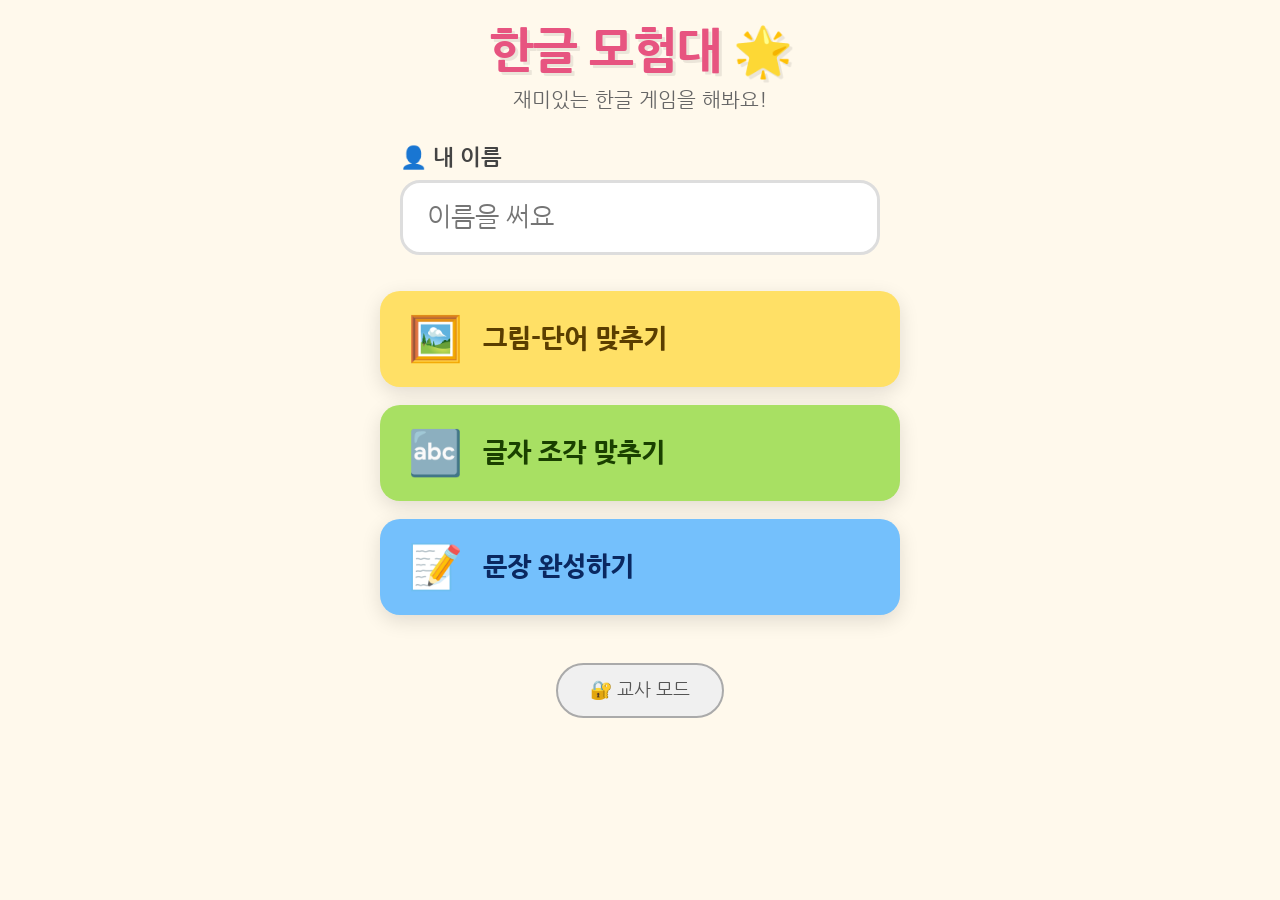
<file: index.html>
<!DOCTYPE html>
<html lang="ko">
<head>
  <meta charset="UTF-8" />
  <meta name="viewport" content="width=device-width, initial-scale=1.0, user-scalable=no" />

  <!-- PWA Manifest -->
  <link rel="manifest" href="manifest.json" />

  <!-- Android Chrome 테마 색상 -->
  <meta name="theme-color" content="#FFD600" />

  <!-- iOS PWA 지원 -->
  <meta name="apple-mobile-web-app-capable" content="yes" />
  <meta name="apple-mobile-web-app-status-bar-style" content="default" />
  <meta name="apple-mobile-web-app-title" content="한글모험대" />
  <link rel="apple-touch-icon" href="icons/icon-192.png" />

  <title>한글 모험대 🌟</title>
  <link rel="preconnect" href="https://fonts.googleapis.com" />
  <link href="https://fonts.googleapis.com/css2?family=Nanum+Gothic:wght@400;700;800&display=swap" rel="stylesheet" />
  <link rel="stylesheet" href="style.css" />

  <!-- Service Worker 등록 -->
  <script>
    if ('serviceWorker' in navigator) {
      window.addEventListener('load', () => {
        navigator.serviceWorker.register('./sw.js')
          .then(reg => console.log('SW registered:', reg.scope))
          .catch(err => console.warn('SW registration failed:', err));
      });
    }
  </script>
</head>
<body>

<!-- ===================================================
     스플래시 화면 (PWA 로딩 시 표시)
==================================================== -->
<div id="splash-screen">
  <div class="splash-content">
    <div class="splash-icon">🌟</div>
    <h1>한글 모험대</h1>
    <div class="loading-dots">
      <span></span><span></span><span></span>
    </div>
  </div>
</div>

<!-- ===================================================
     설치 유도 배너 (Android Chrome)
==================================================== -->
<button id="install-btn" style="display:none;" aria-label="앱으로 설치하기">📲 앱으로 설치하기</button>

<!-- ===================================================
     피드백 / 파티클 오버레이 (항상 DOM에 존재)
==================================================== -->
<div class="feedback-overlay" id="feedback-overlay">
  <span class="feedback-emoji"></span>
  <span class="feedback-text"></span>
</div>

<div class="confetti-container" id="confetti-container"></div>

<!-- 교사용 결과 전체화면 -->
<div class="teacher-result-view" id="teacher-result-view" style="display:none;">
  <button class="close-teacher-view" id="close-teacher-view">✕ 닫기</button>
  <h2 class="tv-name"></h2>
  <div class="big-score"></div>
  <div class="big-stars"></div>
  <p style="font-size:22px;opacity:0.8;margin-top:12px;">교사에게 보여주세요 📋</p>
</div>

<!-- 비밀번호 모달 -->
<div class="modal-overlay" id="pw-modal" style="display:none;">
  <div class="modal-box">
    <h3>🔐 교사 모드</h3>
    <input type="password" id="pw-input" maxlength="4" inputmode="numeric" placeholder="••••" aria-label="교사 모드 비밀번호" />
    <div class="modal-error" id="pw-error"></div>
    <div class="modal-actions">
      <button class="btn btn-secondary" id="pw-cancel">취소</button>
      <button class="btn btn-primary"   id="pw-confirm">확인</button>
    </div>
  </div>
</div>


<!-- ===================================================
     메인 화면
==================================================== -->
<section class="screen active" id="main-screen">
  <h1 class="app-title">한글 모험대 🌟</h1>
  <p class="subtitle">재미있는 한글 게임을 해봐요!</p>

  <div class="name-section">
    <label for="student-name-input">👤 내 이름</label>
    <input
      type="text"
      id="student-name-input"
      placeholder="이름을 써요"
      maxlength="10"
      autocomplete="off"
    />
  </div>

  <div class="mode-buttons">
    <button class="mode-btn mode-1" onclick="startGame(1)">
      <span class="btn-icon">🖼️</span>
      <span>그림-단어 맞추기</span>
    </button>
    <button class="mode-btn mode-2" onclick="startGame(2)">
      <span class="btn-icon">🔤</span>
      <span>글자 조각 맞추기</span>
    </button>
    <button class="mode-btn mode-3" onclick="startGame(3)">
      <span class="btn-icon">📝</span>
      <span>문장 완성하기</span>
    </button>
  </div>

  <button class="teacher-btn" id="btn-teacher-mode">🔐 교사 모드</button>
</section>


<!-- ===================================================
     모드 1: 그림-단어 매칭
==================================================== -->
<section class="screen" id="mode1-screen">
  <div class="game-header" id="mode1-header">
    <button class="back-btn" id="btn-back-m1">← 뒤로</button>
    <div class="progress-bar-wrap">
      <div class="progress-bar" style="width:0%"></div>
    </div>
    <div class="score-badge">0/0 ✅</div>
  </div>

  <h2 class="screen-title">🖼️ 그림을 보고 단어를 골라요!</h2>

  <div class="picture-display" id="m1-picture">🍎</div>

  <div class="word-grid" id="m1-word-grid">
    <!-- 버튼 동적 생성 -->
  </div>
</section>


<!-- ===================================================
     모드 2: 글자 조각 맞추기
==================================================== -->
<section class="screen" id="mode2-screen">
  <div class="game-header" id="mode2-header">
    <button class="back-btn" id="btn-back-m2">← 뒤로</button>
    <div class="progress-bar-wrap">
      <div class="progress-bar" style="width:0%"></div>
    </div>
    <div class="score-badge">0/0 ✅</div>
  </div>

  <h2 class="screen-title">🔤 글자 조각을 순서대로 눌러요!</h2>

  <div style="font-size:80px;text-align:center;margin-bottom:12px;" id="m2-emoji">🍎</div>
  <p class="syllable-hint" id="m2-hint"></p>

  <div class="syllable-target" id="m2-target">
    <!-- 슬롯 동적 생성 -->
  </div>

  <div class="syllable-pool" id="m2-pool">
    <!-- 카드 동적 생성 -->
  </div>

  <button class="syllable-reset-btn" id="m2-reset-btn">🔄 다시 해볼게요</button>
</section>


<!-- ===================================================
     모드 3: 문장 완성하기
==================================================== -->
<section class="screen" id="mode3-screen">
  <div class="game-header" id="mode3-header">
    <button class="back-btn" id="btn-back-m3">← 뒤로</button>
    <div class="progress-bar-wrap">
      <div class="progress-bar" style="width:0%"></div>
    </div>
    <div class="score-badge">0/0 ✅</div>
  </div>

  <h2 class="screen-title">📝 빈칸에 들어갈 말을 골라요!</h2>

  <div class="sentence-display" id="m3-sentence">
    나는 <span class="blank">___</span> 를 먹었어요.
  </div>

  <div class="choice-buttons" id="m3-choices">
    <!-- 버튼 동적 생성 -->
  </div>
</section>


<!-- ===================================================
     결과 화면
==================================================== -->
<section class="screen" id="result-screen">
  <button class="back-btn" id="btn-back-result" style="align-self:flex-start;margin-bottom:16px;">← 처음으로</button>

  <h2 class="screen-title">🎉 결과 발표!</h2>

  <div class="result-card">
    <div class="result-stars" id="result-stars">⭐⭐⭐</div>
    <div class="student-name" id="result-name">홍길동 학생</div>

    <div class="result-stats">
      <div class="stat-item">
        <div class="stat-label">총 문제</div>
        <div class="stat-value" id="result-total">10</div>
      </div>
      <div class="stat-item">
        <div class="stat-label">맞은 개수</div>
        <div class="stat-value" id="result-correct">8</div>
      </div>
      <div class="stat-item">
        <div class="stat-label">정답률</div>
        <div class="stat-value" id="result-rate">80%</div>
      </div>
    </div>

    <div class="result-message" id="result-message">잘했어요!</div>
  </div>

  <div class="result-actions">
    <button class="btn btn-success"   id="btn-show-teacher">📋 교사에게 보여주기</button>
    <button class="btn btn-primary"   id="btn-retry">🔄 다시 하기</button>
    <button class="btn btn-secondary" id="btn-other-game">🏠 다른 게임 하기</button>
  </div>
</section>


<!-- ===================================================
     교사 모드 화면
==================================================== -->
<section class="screen" id="teacher-screen">
  <button class="back-btn" id="btn-back-teacher" style="align-self:flex-start;margin-bottom:16px;">← 뒤로</button>

  <h2 class="screen-title">👩‍🏫 교사 모드</h2>

  <div class="teacher-panel">
    <div class="record-list" id="record-list">
      <p class="no-records">아직 기록이 없어요.</p>
    </div>

    <div class="teacher-actions" style="align-self:center;">
      <button class="btn btn-danger" id="btn-clear-records">🗑️ 기록 전체 삭제</button>
      <button class="btn btn-secondary" id="btn-back-teacher-2" onclick="document.getElementById('btn-back-teacher').click()">← 메인으로</button>
    </div>
  </div>
</section>


<script src="game.js"></script>
</body>
</html>
</file>
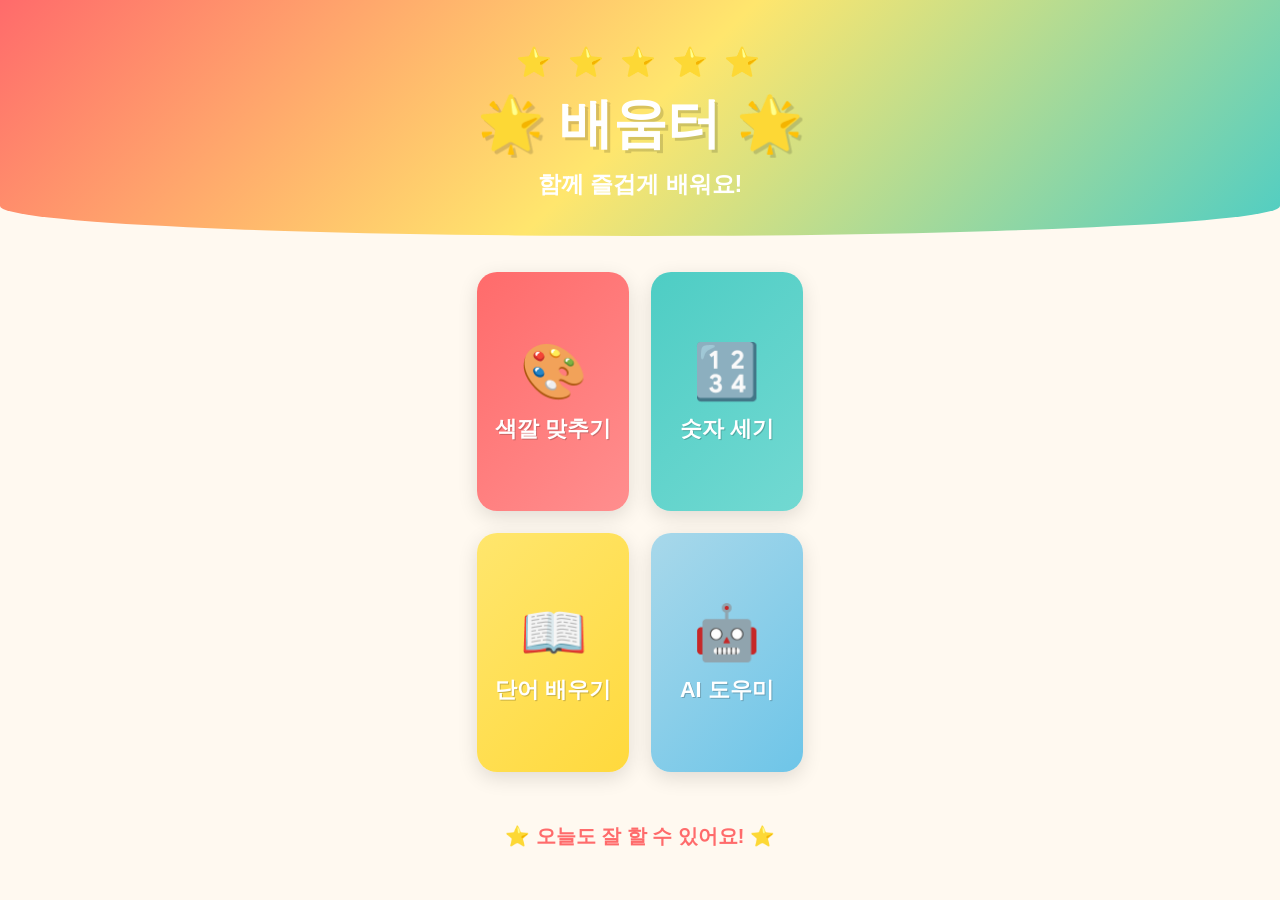
<file: app/index.html>
<!DOCTYPE html>
<html lang="ko">
<head>
  <meta charset="UTF-8" />
  <meta name="viewport" content="width=device-width, initial-scale=1.0" />
  <title>🌟 특수교육 배움터 🌟</title>
  <link rel="stylesheet" href="style.css" />
</head>
<body>

  <!-- ===== MAIN MENU ===== -->
  <div id="screen-menu" class="screen active">
    <header class="main-header">
      <div class="star-row" aria-hidden="true">⭐ ⭐ ⭐ ⭐ ⭐</div>
      <h1>🌟 배움터 🌟</h1>
      <p class="subtitle">함께 즐겁게 배워요!</p>
    </header>

    <div class="menu-grid">
      <button class="menu-btn btn-color" onclick="showScreen('screen-color')">
        <span class="btn-icon">🎨</span>
        <span class="btn-label">색깔 맞추기</span>
      </button>
      <button class="menu-btn btn-number" onclick="showScreen('screen-number')">
        <span class="btn-icon">🔢</span>
        <span class="btn-label">숫자 세기</span>
      </button>
      <button class="menu-btn btn-word" onclick="showScreen('screen-word')">
        <span class="btn-icon">📖</span>
        <span class="btn-label">단어 배우기</span>
      </button>
      <button class="menu-btn btn-ai" onclick="showScreen('screen-ai')">
        <span class="btn-icon">🤖</span>
        <span class="btn-label">AI 도우미</span>
      </button>
    </div>

    <footer class="main-footer">
      <p>⭐ 오늘도 잘 할 수 있어요! ⭐</p>
    </footer>
  </div>

  <!-- ===== COLOR MATCHING GAME ===== -->
  <div id="screen-color" class="screen">
    <div class="game-header">
      <button class="back-btn" onclick="showScreen('screen-menu')" aria-label="메인 화면으로 돌아가기">← 돌아가기</button>
      <h2>🎨 색깔 맞추기</h2>
      <div class="score-box">⭐ <span id="color-score">0</span>점</div>
    </div>

    <div class="game-body">
      <p class="game-instruction" id="color-instruction">아래에서 같은 색을 골라보세요!</p>
      <div class="target-color-wrap">
        <div id="target-color-box" class="target-color-box" aria-label="목표 색깔"></div>
        <p id="target-color-name" class="target-color-name"></p>
      </div>

      <div id="color-choices" class="color-choices" role="group" aria-label="색깔 선택"></div>

      <div id="color-feedback" class="feedback-box hidden" aria-live="polite"></div>
    </div>
  </div>

  <!-- ===== NUMBER COUNTING ACTIVITY ===== -->
  <div id="screen-number" class="screen">
    <div class="game-header">
      <button class="back-btn" onclick="showScreen('screen-menu')" aria-label="메인 화면으로 돌아가기">← 돌아가기</button>
      <h2>🔢 숫자 세기</h2>
      <div class="score-box">⭐ <span id="number-score">0</span>점</div>
    </div>

    <div class="game-body">
      <p class="game-instruction">이모지를 세어보고 맞는 숫자를 골라요!</p>
      <div id="emoji-display" class="emoji-display" aria-label="세야 할 이모지들"></div>
      <p id="number-question" class="number-question"></p>
      <div id="number-choices" class="number-choices" role="group" aria-label="숫자 선택"></div>
      <div id="number-feedback" class="feedback-box hidden" aria-live="polite"></div>
    </div>
  </div>

  <!-- ===== WORD LEARNING ===== -->
  <div id="screen-word" class="screen">
    <div class="game-header">
      <button class="back-btn" onclick="showScreen('screen-menu')" aria-label="메인 화면으로 돌아가기">← 돌아가기</button>
      <h2>📖 단어 배우기</h2>
      <div class="score-box">⭐ <span id="word-score">0</span>점</div>
    </div>

    <div class="game-body">
      <p class="game-instruction">그림을 보고 맞는 단어를 골라요!</p>
      <div id="word-picture" class="word-picture" aria-label="그림"></div>
      <div id="word-choices" class="word-choices" role="group" aria-label="단어 선택"></div>
      <div id="word-feedback" class="feedback-box hidden" aria-live="polite"></div>
    </div>
  </div>

  <!-- ===== AI ASSISTANT ===== -->
  <div id="screen-ai" class="screen">
    <div class="game-header">
      <button class="back-btn" onclick="showScreen('screen-menu')" aria-label="메인 화면으로 돌아가기">← 돌아가기</button>
      <h2>🤖 AI 도우미</h2>
    </div>

    <div class="ai-body">
      <div class="ai-avatar-row">
        <div class="ai-avatar" aria-hidden="true">🤖</div>
        <div class="ai-bubble" id="ai-greeting">
          안녕! 나는 AI 도우미야. 무엇이든 물어봐! 😊
        </div>
      </div>

      <div id="ai-chat-log" class="ai-chat-log" role="log" aria-live="polite"></div>

      <div class="ai-quick-btns" aria-label="빠른 질문">
        <p class="quick-label">빠른 질문:</p>
        <button class="quick-btn" onclick="aiQuickAsk('색깔에 대해 알려줘!')">🎨 색깔</button>
        <button class="quick-btn" onclick="aiQuickAsk('숫자를 어떻게 세나요?')">🔢 숫자</button>
        <button class="quick-btn" onclick="aiQuickAsk('동물 이름을 알려줘!')">🐶 동물</button>
        <button class="quick-btn" onclick="aiQuickAsk('과일 이름을 알려줘!')">🍎 과일</button>
        <button class="quick-btn" onclick="aiQuickAsk('칭찬해 줘!')">🌟 칭찬</button>
      </div>

      <div class="ai-input-row">
        <input
          type="text"
          id="ai-input"
          class="ai-input"
          placeholder="무엇이든 물어보세요…"
          maxlength="100"
          aria-label="질문 입력"
          onkeydown="if(event.key==='Enter') aiSend()"
        />
        <button class="ai-send-btn" onclick="aiSend()" aria-label="전송">전송 ✉️</button>
      </div>
    </div>
  </div>

  <!-- ===== CELEBRATION OVERLAY ===== -->
  <div id="celebration" class="celebration hidden" aria-hidden="true">
    <div class="celebration-content">
      <div class="celebration-emoji" id="celebration-emoji">🎉</div>
      <p class="celebration-text" id="celebration-text">잘 했어요!</p>
    </div>
  </div>

  <script src="app.js"></script>
</body>
</html>
</file>
<file: style.css>
/* 한글 모험대 - 스타일시트 */
/* 지적장애 초등 저학년 최적화 UI */

* {
  margin: 0;
  padding: 0;
  box-sizing: border-box;
  -webkit-tap-highlight-color: transparent;
}

:root {
  --yellow: #FFE066;
  --yellow-dark: #F5C200;
  --green: #A8E063;
  --green-dark: #6DB33F;
  --blue: #74C0FC;
  --blue-dark: #3B82F6;
  --pink: #FFA8C5;
  --pink-dark: #E75480;
  --purple: #C3A8F5;
  --bg: #FFF9EC;
  --card-bg: #FFFFFF;
  --text: #2D2D2D;
  --radius: 20px;
  --shadow: 0 6px 20px rgba(0,0,0,0.12);
}

body {
  font-family: 'Nanum Gothic', 'Apple SD Gothic Neo', 'Malgun Gothic', sans-serif;
  background: var(--bg);
  color: var(--text);
  min-height: 100vh;
  display: flex;
  flex-direction: column;
  align-items: center;
  overflow-x: hidden;
  font-size: 20px;
}

/* ===== 화면 전환 ===== */
.screen {
  display: none;
  width: 100%;
  max-width: 900px;
  min-height: 100vh;
  padding: 24px 20px;
  animation: fadeIn 0.3s ease;
}

.screen.active {
  display: flex;
  flex-direction: column;
  align-items: center;
}

@keyframes fadeIn {
  from { opacity: 0; transform: translateY(10px); }
  to   { opacity: 1; transform: translateY(0); }
}

/* ===== 공통 제목 ===== */
h1.app-title {
  font-size: 48px;
  font-weight: 900;
  color: #E75480;
  text-align: center;
  text-shadow: 3px 3px 0 rgba(0,0,0,0.08);
  margin-bottom: 8px;
  letter-spacing: -1px;
}

h2.screen-title {
  font-size: 34px;
  font-weight: 800;
  color: #3B6EA5;
  text-align: center;
  margin-bottom: 24px;
}

/* ===== 메인 화면 ===== */
#main-screen .subtitle {
  font-size: 20px;
  color: #666;
  margin-bottom: 32px;
  text-align: center;
}

.name-section {
  width: 100%;
  max-width: 480px;
  margin-bottom: 36px;
}

.name-section label {
  display: block;
  font-size: 22px;
  font-weight: 700;
  margin-bottom: 10px;
  color: #444;
}

.name-section input {
  width: 100%;
  padding: 18px 24px;
  font-size: 26px;
  font-family: inherit;
  border: 3px solid #ddd;
  border-radius: var(--radius);
  background: #fff;
  color: var(--text);
  outline: none;
  transition: border-color 0.2s;
}

.name-section input:focus {
  border-color: var(--blue-dark);
}

/* 게임 모드 버튼 */
.mode-buttons {
  display: flex;
  flex-direction: column;
  gap: 18px;
  width: 100%;
  max-width: 520px;
  margin-bottom: 40px;
}

.mode-btn {
  display: flex;
  align-items: center;
  gap: 20px;
  padding: 22px 28px;
  border: none;
  border-radius: var(--radius);
  font-size: 26px;
  font-weight: 800;
  font-family: inherit;
  cursor: pointer;
  box-shadow: var(--shadow);
  transition: transform 0.15s, box-shadow 0.15s;
  min-height: 90px;
}

.mode-btn:active {
  transform: scale(0.97);
  box-shadow: 0 3px 10px rgba(0,0,0,0.12);
}

.mode-btn .btn-icon {
  font-size: 44px;
  flex-shrink: 0;
}

.mode-btn.mode-1 { background: var(--yellow); color: #5A3E00; }
.mode-btn.mode-2 { background: var(--green);  color: #1A4000; }
.mode-btn.mode-3 { background: var(--blue);   color: #0A2860; }

.teacher-btn {
  margin-top: 8px;
  padding: 14px 32px;
  border: 2px solid #aaa;
  border-radius: 50px;
  background: #f0f0f0;
  font-size: 18px;
  font-family: inherit;
  color: #555;
  cursor: pointer;
  transition: background 0.2s;
}

.teacher-btn:hover { background: #e0e0e0; }

/* ===== 공통 버튼 ===== */
.btn {
  padding: 18px 36px;
  border: none;
  border-radius: 50px;
  font-size: 22px;
  font-weight: 700;
  font-family: inherit;
  cursor: pointer;
  box-shadow: var(--shadow);
  transition: transform 0.15s, box-shadow 0.15s;
  min-height: 64px;
}

.btn:active {
  transform: scale(0.96);
  box-shadow: 0 2px 8px rgba(0,0,0,0.12);
}

.btn-primary   { background: var(--blue-dark); color: #fff; }
.btn-success   { background: var(--green-dark); color: #fff; }
.btn-warning   { background: var(--yellow-dark); color: #5A3E00; }
.btn-secondary { background: #e0e0e0; color: #444; }
.btn-danger    { background: #FF6B6B; color: #fff; }

/* ===== 게임 공통 헤더 ===== */
.game-header {
  width: 100%;
  display: flex;
  align-items: center;
  justify-content: space-between;
  margin-bottom: 20px;
}

.game-header .back-btn {
  padding: 12px 24px;
  border: none;
  border-radius: 50px;
  background: #eee;
  font-size: 20px;
  font-family: inherit;
  cursor: pointer;
  color: #555;
}

.progress-bar-wrap {
  flex: 1;
  margin: 0 16px;
  height: 16px;
  background: #ddd;
  border-radius: 8px;
  overflow: hidden;
}

.progress-bar {
  height: 100%;
  background: linear-gradient(90deg, #74C0FC, #3B82F6);
  border-radius: 8px;
  transition: width 0.4s ease;
}

.score-badge {
  background: var(--yellow);
  border-radius: 50px;
  padding: 10px 20px;
  font-size: 20px;
  font-weight: 800;
  color: #5A3E00;
  white-space: nowrap;
}

/* ===== 모드 1: 그림-단어 매칭 ===== */
.picture-display {
  font-size: 130px;
  text-align: center;
  margin: 20px 0 30px;
  line-height: 1;
  filter: drop-shadow(4px 4px 6px rgba(0,0,0,0.15));
  animation: bounceIn 0.4s ease;
}

@keyframes bounceIn {
  0%   { transform: scale(0.7); opacity: 0; }
  70%  { transform: scale(1.1); }
  100% { transform: scale(1); opacity: 1; }
}

.word-grid {
  display: grid;
  grid-template-columns: 1fr 1fr;
  gap: 16px;
  width: 100%;
  max-width: 560px;
}

.word-btn {
  padding: 0;
  min-height: 100px;
  border: 4px solid transparent;
  border-radius: var(--radius);
  background: var(--card-bg);
  font-size: 30px;
  font-weight: 800;
  font-family: inherit;
  color: var(--text);
  cursor: pointer;
  box-shadow: var(--shadow);
  transition: transform 0.15s, border-color 0.2s, background 0.2s;
}

.word-btn:active { transform: scale(0.96); }

.word-btn.correct {
  border-color: #2ECC71;
  background: #EAFAF1;
  color: #1A8040;
}

.word-btn.wrong {
  border-color: #E74C3C;
  background: #FDEDEC;
  color: #A93226;
  animation: shake 0.4s ease;
}

@keyframes shake {
  0%, 100% { transform: translateX(0); }
  20%       { transform: translateX(-10px); }
  40%       { transform: translateX(10px); }
  60%       { transform: translateX(-8px); }
  80%       { transform: translateX(8px); }
}

/* ===== 모드 2: 글자 조각 맞추기 ===== */
.syllable-target {
  width: 100%;
  max-width: 560px;
  min-height: 100px;
  display: flex;
  align-items: center;
  justify-content: center;
  gap: 12px;
  background: #fff;
  border-radius: var(--radius);
  border: 3px dashed #aaa;
  padding: 16px;
  margin-bottom: 24px;
  flex-wrap: wrap;
}

.syllable-target .target-slot {
  width: 90px;
  height: 90px;
  background: #F0F8FF;
  border-radius: 14px;
  border: 3px solid #74C0FC;
  display: flex;
  align-items: center;
  justify-content: center;
  font-size: 36px;
  font-weight: 900;
  color: var(--blue-dark);
  transition: all 0.2s;
}

.syllable-pool {
  display: flex;
  flex-wrap: wrap;
  gap: 16px;
  justify-content: center;
  max-width: 560px;
  margin-bottom: 20px;
}

.syllable-card {
  width: 100px;
  height: 100px;
  background: var(--yellow);
  border: none;
  border-radius: 18px;
  font-size: 36px;
  font-weight: 900;
  font-family: inherit;
  color: #5A3E00;
  cursor: pointer;
  box-shadow: var(--shadow);
  transition: transform 0.15s, opacity 0.2s;
  display: flex;
  align-items: center;
  justify-content: center;
}

.syllable-card:active { transform: scale(0.93); }
.syllable-card.used  { opacity: 0.25; cursor: not-allowed; }

.syllable-hint {
  font-size: 20px;
  color: #888;
  margin-bottom: 12px;
  text-align: center;
}

.syllable-reset-btn {
  padding: 12px 28px;
  border: none;
  border-radius: 50px;
  background: #FFD6E0;
  font-size: 18px;
  font-family: inherit;
  cursor: pointer;
  color: #C0004E;
  font-weight: 700;
}

/* ===== 모드 3: 문장 완성하기 ===== */
.sentence-display {
  width: 100%;
  max-width: 680px;
  background: #fff;
  border-radius: var(--radius);
  padding: 28px 32px;
  font-size: 30px;
  font-weight: 700;
  text-align: center;
  line-height: 1.6;
  box-shadow: var(--shadow);
  margin-bottom: 32px;
  color: var(--text);
}

.sentence-display .blank {
  display: inline-block;
  min-width: 100px;
  border-bottom: 4px solid var(--blue-dark);
  color: var(--blue-dark);
  font-weight: 900;
  padding: 0 6px;
}

.choice-buttons {
  display: flex;
  flex-direction: column;
  gap: 14px;
  width: 100%;
  max-width: 500px;
}

.choice-btn {
  padding: 22px 28px;
  border: 4px solid transparent;
  border-radius: var(--radius);
  background: var(--card-bg);
  font-size: 28px;
  font-weight: 800;
  font-family: inherit;
  color: var(--text);
  cursor: pointer;
  box-shadow: var(--shadow);
  transition: transform 0.15s, border-color 0.2s;
  min-height: 80px;
}

.choice-btn:active { transform: scale(0.97); }

.choice-btn.correct {
  border-color: #2ECC71;
  background: #EAFAF1;
  color: #1A8040;
}

.choice-btn.wrong {
  border-color: #E74C3C;
  background: #FDEDEC;
  color: #A93226;
  animation: shake 0.4s ease;
}

/* ===== 피드백 오버레이 ===== */
.feedback-overlay {
  position: fixed;
  top: 0; left: 0;
  width: 100%; height: 100%;
  display: flex;
  flex-direction: column;
  align-items: center;
  justify-content: center;
  z-index: 200;
  pointer-events: none;
  opacity: 0;
  transition: opacity 0.3s;
}

.feedback-overlay.show { opacity: 1; }

.feedback-emoji {
  font-size: 100px;
  animation: popIn 0.4s ease;
}

.feedback-text {
  font-size: 42px;
  font-weight: 900;
  margin-top: 16px;
  text-shadow: 2px 2px 0 rgba(0,0,0,0.1);
  animation: popIn 0.4s ease;
}

@keyframes popIn {
  0%   { transform: scale(0); opacity: 0; }
  70%  { transform: scale(1.15); }
  100% { transform: scale(1); opacity: 1; }
}

/* ===== 축하 파티클 ===== */
.confetti-container {
  position: fixed;
  top: 0; left: 0;
  width: 100%; height: 100%;
  pointer-events: none;
  z-index: 300;
  overflow: hidden;
}

.confetti-particle {
  position: absolute;
  top: -20px;
  font-size: 28px;
  animation: confettiFall linear forwards;
}

@keyframes confettiFall {
  0%   { transform: translateY(0) rotate(0deg); opacity: 1; }
  100% { transform: translateY(110vh) rotate(720deg); opacity: 0; }
}

/* ===== 결과 화면 ===== */
.result-card {
  width: 100%;
  max-width: 580px;
  background: #fff;
  border-radius: 28px;
  padding: 36px 32px;
  box-shadow: var(--shadow);
  text-align: center;
  margin-bottom: 28px;
}

.result-card .student-name {
  font-size: 28px;
  font-weight: 800;
  color: #3B6EA5;
  margin-bottom: 20px;
}

.result-stats {
  display: flex;
  justify-content: center;
  gap: 24px;
  flex-wrap: wrap;
  margin-bottom: 24px;
}

.stat-item {
  background: var(--bg);
  border-radius: 18px;
  padding: 18px 24px;
  min-width: 120px;
}

.stat-item .stat-label {
  font-size: 16px;
  color: #888;
  margin-bottom: 8px;
}

.stat-item .stat-value {
  font-size: 36px;
  font-weight: 900;
  color: var(--text);
}

.result-stars {
  font-size: 60px;
  margin-bottom: 16px;
  letter-spacing: 8px;
}

.result-message {
  font-size: 24px;
  font-weight: 700;
  color: #444;
  margin-bottom: 24px;
}

.result-actions {
  display: flex;
  flex-direction: column;
  gap: 14px;
  width: 100%;
  max-width: 400px;
}

/* ===== 교사 모드 ===== */
.teacher-panel {
  width: 100%;
  max-width: 760px;
}

.record-list {
  width: 100%;
  display: flex;
  flex-direction: column;
  gap: 12px;
  margin-bottom: 28px;
  max-height: 55vh;
  overflow-y: auto;
  padding-right: 4px;
}

.record-item {
  background: #fff;
  border-radius: 18px;
  padding: 18px 22px;
  box-shadow: 0 2px 10px rgba(0,0,0,0.08);
  display: flex;
  align-items: center;
  justify-content: space-between;
  flex-wrap: wrap;
  gap: 10px;
}

.record-item .rec-name {
  font-size: 22px;
  font-weight: 800;
  color: #333;
  min-width: 100px;
}

.record-item .rec-mode {
  font-size: 16px;
  color: #666;
  background: #f0f0f0;
  border-radius: 50px;
  padding: 4px 14px;
}

.record-item .rec-score {
  font-size: 22px;
  font-weight: 700;
}

.rec-score.high { color: #2ECC71; }
.rec-score.mid  { color: #F39C12; }
.rec-score.low  { color: #E74C3C; }

.record-item .rec-date {
  font-size: 14px;
  color: #aaa;
}

.no-records {
  text-align: center;
  color: #aaa;
  font-size: 22px;
  padding: 40px;
}

.teacher-actions {
  display: flex;
  flex-direction: column;
  gap: 14px;
  width: 100%;
  max-width: 400px;
}

/* ===== 비밀번호 모달 ===== */
.modal-overlay {
  position: fixed;
  top: 0; left: 0;
  width: 100%; height: 100%;
  background: rgba(0,0,0,0.4);
  display: flex;
  align-items: center;
  justify-content: center;
  z-index: 500;
  animation: fadeIn 0.2s ease;
}

.modal-box {
  background: #fff;
  border-radius: 28px;
  padding: 36px 40px;
  width: 90%;
  max-width: 420px;
  text-align: center;
  box-shadow: 0 12px 40px rgba(0,0,0,0.2);
}

.modal-box h3 {
  font-size: 28px;
  font-weight: 800;
  margin-bottom: 20px;
  color: var(--text);
}

.modal-box input {
  width: 100%;
  padding: 16px 20px;
  font-size: 28px;
  font-family: inherit;
  border: 3px solid #ddd;
  border-radius: 16px;
  text-align: center;
  letter-spacing: 10px;
  margin-bottom: 20px;
  outline: none;
}

.modal-box input:focus { border-color: var(--blue-dark); }

.modal-box .modal-error {
  color: #E74C3C;
  font-size: 18px;
  margin-bottom: 12px;
  min-height: 24px;
}

.modal-actions {
  display: flex;
  gap: 12px;
  justify-content: center;
}

/* ===== 교사 결과 보기 ===== */
.teacher-result-view {
  position: fixed;
  top: 0; left: 0;
  width: 100%; height: 100%;
  background: linear-gradient(135deg, #667eea, #764ba2);
  display: flex;
  flex-direction: column;
  align-items: center;
  justify-content: center;
  z-index: 400;
  padding: 40px 24px;
  color: #fff;
  text-align: center;
}

.teacher-result-view h2 {
  font-size: 36px;
  font-weight: 900;
  margin-bottom: 20px;
  opacity: 0.9;
}

.teacher-result-view .big-score {
  font-size: 90px;
  font-weight: 900;
  line-height: 1;
  margin-bottom: 16px;
}

.teacher-result-view .big-stars {
  font-size: 64px;
  margin-bottom: 20px;
  letter-spacing: 10px;
}

.teacher-result-view .close-teacher-view {
  position: absolute;
  top: 24px;
  right: 24px;
  padding: 12px 24px;
  border: 2px solid rgba(255,255,255,0.7);
  border-radius: 50px;
  background: transparent;
  color: #fff;
  font-size: 18px;
  font-family: inherit;
  cursor: pointer;
}

/* ===== 반응형 ===== */
@media (max-width: 480px) {
  h1.app-title  { font-size: 36px; }
  h2.screen-title { font-size: 26px; }
  .picture-display { font-size: 100px; }
  .word-btn     { font-size: 26px; min-height: 88px; }
  .syllable-card { width: 80px; height: 80px; font-size: 32px; }
  .sentence-display { font-size: 24px; padding: 20px; }
  .choice-btn   { font-size: 24px; min-height: 80px; }
}

/* ===== PWA 스플래시 화면 ===== */
#splash-screen {
  position: fixed;
  top: 0; left: 0;
  width: 100%; height: 100%;
  background: #FFF9C4;
  display: flex;
  align-items: center;
  justify-content: center;
  z-index: 9999;
  transition: opacity var(--splash-fade, 0.5s) ease;
}

#splash-screen.hidden {
  opacity: 0;
  pointer-events: none;
}

.splash-content {
  display: flex;
  flex-direction: column;
  align-items: center;
  gap: 16px;
  text-align: center;
}

.splash-icon {
  font-size: 100px;
  animation: splashBounce 1s ease infinite alternate;
}

@keyframes splashBounce {
  from { transform: scale(0.95); }
  to   { transform: scale(1.05); }
}

.splash-content h1 {
  font-size: 52px;
  font-weight: 900;
  color: #E75480;
  text-shadow: 3px 3px 0 rgba(0,0,0,0.08);
  letter-spacing: -1px;
  margin: 0;
}

.loading-dots {
  display: flex;
  gap: 10px;
}

.loading-dots span {
  width: 14px;
  height: 14px;
  background: #FFD600;
  border-radius: 50%;
  animation: dotPulse 1s ease infinite;
}

.loading-dots span:nth-child(2) { animation-delay: 0.2s; }
.loading-dots span:nth-child(3) { animation-delay: 0.4s; }

@keyframes dotPulse {
  0%, 80%, 100% { transform: scale(0.8); opacity: 0.6; }
  40% { transform: scale(1.2); opacity: 1; }
}

/* ===== 앱 설치 유도 버튼 ===== */
#install-btn {
  position: fixed;
  bottom: 20px;
  left: 50%;
  transform: translateX(-50%);
  z-index: 1000;
  padding: 20px 40px;
  min-height: 80px;
  border: none;
  border-radius: 50px;
  background: #2ECC71;
  color: #fff;
  font-size: 24px;
  font-weight: 800;
  font-family: 'Nanum Gothic', 'Apple SD Gothic Neo', 'Malgun Gothic', sans-serif;
  cursor: pointer;
  box-shadow: 0 8px 24px rgba(46,204,113,0.5);
  animation: installPulse 2s ease infinite;
  white-space: nowrap;
}

#install-btn:active {
  transform: translateX(-50%) scale(0.97);
}

@keyframes installPulse {
  0%, 100% { box-shadow: 0 8px 24px rgba(46,204,113,0.5); }
  50%       { box-shadow: 0 8px 36px rgba(46,204,113,0.8); }
}
</file>
<file: app/style.css>
/* ============================================================
   특수교육 배움터 – Global Styles
   ============================================================ */

/* --- CSS Variables & Reset --- */
:root {
  --primary:   #FF6B6B;
  --secondary: #4ECDC4;
  --accent:    #FFE66D;
  --purple:    #A8D8EA;
  --green:     #88D8B0;
  --bg:        #FFF9F0;
  --text:      #2D3436;
  --radius:    20px;
  --shadow:    0 6px 20px rgba(0,0,0,0.12);
  --transition: 0.25s ease;
}

*, *::before, *::after { box-sizing: border-box; margin: 0; padding: 0; }

html {
  font-size: 18px;
  -webkit-text-size-adjust: 100%;
}

body {
  font-family: 'Segoe UI', 'Apple SD Gothic Neo', 'Malgun Gothic', sans-serif;
  background: var(--bg);
  color: var(--text);
  min-height: 100vh;
  overflow-x: hidden;
}

/* ============================================================
   Screen management
   ============================================================ */
.screen { display: none; min-height: 100vh; padding-bottom: 2rem; }
.screen.active { display: flex; flex-direction: column; }

/* ============================================================
   MAIN MENU
   ============================================================ */
.main-header {
  text-align: center;
  background: linear-gradient(135deg, #FF6B6B, #FFE66D, #4ECDC4);
  padding: 2.5rem 1rem 2rem;
  border-radius: 0 0 50% 50% / 0 0 30px 30px;
}

.star-row {
  font-size: 1.6rem;
  letter-spacing: 4px;
  margin-bottom: 0.5rem;
  animation: starPulse 2s infinite;
}

@keyframes starPulse {
  0%,100% { opacity: 1; }
  50%      { opacity: 0.6; }
}

.main-header h1 {
  font-size: 3rem;
  font-weight: 900;
  color: #fff;
  text-shadow: 3px 3px 0 rgba(0,0,0,0.15);
}

.subtitle {
  font-size: 1.3rem;
  color: #fff;
  margin-top: 0.4rem;
  font-weight: 600;
}

/* Menu grid */
.menu-grid {
  display: grid;
  grid-template-columns: 1fr 1fr;
  gap: 1.2rem;
  padding: 2rem 1.2rem;
  flex: 1;
}

.menu-btn {
  display: flex;
  flex-direction: column;
  align-items: center;
  justify-content: center;
  gap: 0.6rem;
  border: none;
  border-radius: var(--radius);
  padding: 1.8rem 1rem;
  cursor: pointer;
  box-shadow: var(--shadow);
  transition: transform var(--transition), box-shadow var(--transition);
  font-weight: 700;
}

.menu-btn:hover,
.menu-btn:focus {
  transform: translateY(-4px) scale(1.04);
  box-shadow: 0 10px 28px rgba(0,0,0,0.18);
  outline: 4px solid #fff;
}

.menu-btn:active { transform: scale(0.97); }

.btn-color  { background: linear-gradient(135deg, #FF6B6B, #ff8e8e); }
.btn-number { background: linear-gradient(135deg, #4ECDC4, #72d9d2); }
.btn-word   { background: linear-gradient(135deg, #FFE66D, #ffd93d); }
.btn-ai     { background: linear-gradient(135deg, #A8D8EA, #6ec5e8); }

.btn-icon  { font-size: 3rem; }
.btn-label { font-size: 1.2rem; color: #fff; text-shadow: 1px 1px 0 rgba(0,0,0,0.2); }

.main-footer {
  text-align: center;
  font-size: 1.1rem;
  color: var(--primary);
  padding: 0.8rem;
  font-weight: 600;
}

/* ============================================================
   Game screens – shared header
   ============================================================ */
.game-header {
  display: flex;
  align-items: center;
  justify-content: space-between;
  padding: 1rem 1.2rem;
  background: linear-gradient(90deg, #FF6B6B, #FFE66D);
  border-radius: 0 0 var(--radius) var(--radius);
  box-shadow: 0 4px 12px rgba(0,0,0,0.1);
}

.game-header h2 { font-size: 1.6rem; color: #fff; text-shadow: 1px 1px 0 rgba(0,0,0,0.2); }

.back-btn {
  background: rgba(255,255,255,0.35);
  border: 2px solid #fff;
  border-radius: 30px;
  padding: 0.5rem 1rem;
  font-size: 1rem;
  font-weight: 700;
  color: #fff;
  cursor: pointer;
  transition: background var(--transition);
}
.back-btn:hover, .back-btn:focus { background: rgba(255,255,255,0.55); outline: 3px solid #fff; }

.score-box {
  background: rgba(255,255,255,0.35);
  border: 2px solid #fff;
  border-radius: 30px;
  padding: 0.5rem 1rem;
  font-size: 1rem;
  font-weight: 700;
  color: #fff;
  min-width: 70px;
  text-align: center;
}

/* ============================================================
   Game body – shared
   ============================================================ */
.game-body {
  display: flex;
  flex-direction: column;
  align-items: center;
  padding: 1.5rem 1rem;
  gap: 1.4rem;
  flex: 1;
}

.game-instruction {
  font-size: 1.3rem;
  font-weight: 700;
  color: var(--text);
  text-align: center;
  background: #fff;
  border-radius: var(--radius);
  padding: 0.8rem 1.6rem;
  box-shadow: var(--shadow);
  width: 100%;
  max-width: 420px;
}

/* ============================================================
   COLOR GAME
   ============================================================ */
.target-color-wrap {
  display: flex;
  flex-direction: column;
  align-items: center;
  gap: 0.6rem;
}

.target-color-box {
  width: 140px;
  height: 140px;
  border-radius: 50%;
  border: 6px solid #fff;
  box-shadow: 0 6px 20px rgba(0,0,0,0.2);
  transition: background var(--transition);
}

.target-color-name {
  font-size: 1.5rem;
  font-weight: 800;
  color: var(--text);
}

.color-choices {
  display: flex;
  flex-wrap: wrap;
  gap: 1rem;
  justify-content: center;
  max-width: 420px;
}

.color-choice-btn {
  width: 90px;
  height: 90px;
  border-radius: 50%;
  border: 5px solid #fff;
  cursor: pointer;
  box-shadow: var(--shadow);
  transition: transform var(--transition), box-shadow var(--transition);
}

.color-choice-btn:hover,
.color-choice-btn:focus {
  transform: scale(1.15);
  box-shadow: 0 8px 24px rgba(0,0,0,0.2);
  outline: 4px solid var(--accent);
}

/* ============================================================
   NUMBER GAME
   ============================================================ */
.emoji-display {
  font-size: 2.6rem;
  line-height: 1.5;
  text-align: center;
  background: #fff;
  border-radius: var(--radius);
  padding: 1rem 1.4rem;
  box-shadow: var(--shadow);
  max-width: 420px;
  width: 100%;
  min-height: 100px;
  letter-spacing: 4px;
}

.number-question {
  font-size: 1.2rem;
  font-weight: 700;
  color: #636e72;
}

.number-choices {
  display: flex;
  flex-wrap: wrap;
  gap: 0.8rem;
  justify-content: center;
  max-width: 420px;
}

.number-choice-btn {
  width: 80px;
  height: 80px;
  border-radius: 50%;
  border: none;
  font-size: 1.8rem;
  font-weight: 900;
  cursor: pointer;
  background: linear-gradient(135deg, #A8D8EA, #6ec5e8);
  color: #fff;
  box-shadow: var(--shadow);
  transition: transform var(--transition);
}

.number-choice-btn:hover,
.number-choice-btn:focus {
  transform: scale(1.15);
  outline: 4px solid var(--accent);
}

/* ============================================================
   WORD GAME
   ============================================================ */
.word-picture {
  font-size: 6rem;
  text-align: center;
  padding: 0.8rem;
  background: #fff;
  border-radius: var(--radius);
  box-shadow: var(--shadow);
  min-width: 160px;
  min-height: 140px;
  display: flex;
  align-items: center;
  justify-content: center;
  line-height: 1;
}

.word-choices {
  display: flex;
  flex-direction: column;
  gap: 0.7rem;
  width: 100%;
  max-width: 380px;
}

.word-choice-btn {
  width: 100%;
  padding: 1rem;
  border-radius: var(--radius);
  border: 3px solid transparent;
  font-size: 1.3rem;
  font-weight: 700;
  cursor: pointer;
  background: #fff;
  color: var(--text);
  box-shadow: var(--shadow);
  transition: background var(--transition), transform var(--transition), border-color var(--transition);
}

.word-choice-btn:hover,
.word-choice-btn:focus {
  background: var(--accent);
  border-color: var(--primary);
  transform: scale(1.03);
  outline: none;
}

/* ============================================================
   FEEDBACK BOX
   ============================================================ */
.feedback-box {
  border-radius: var(--radius);
  padding: 1rem 1.5rem;
  font-size: 1.3rem;
  font-weight: 700;
  text-align: center;
  max-width: 380px;
  width: 100%;
  animation: popIn 0.3s ease;
}

.feedback-box.correct {
  background: #d4edda;
  color: #155724;
  border: 3px solid #88D8B0;
}

.feedback-box.wrong {
  background: #f8d7da;
  color: #721c24;
  border: 3px solid #FF6B6B;
}

.feedback-box.hidden { display: none; }

@keyframes popIn {
  from { transform: scale(0.8); opacity: 0; }
  to   { transform: scale(1);   opacity: 1; }
}

/* ============================================================
   AI ASSISTANT
   ============================================================ */
.ai-body {
  display: flex;
  flex-direction: column;
  padding: 1.2rem;
  gap: 1rem;
  flex: 1;
  max-width: 600px;
  margin: 0 auto;
  width: 100%;
}

.ai-avatar-row {
  display: flex;
  align-items: flex-start;
  gap: 0.8rem;
}

.ai-avatar {
  font-size: 3rem;
  flex-shrink: 0;
  filter: drop-shadow(2px 2px 4px rgba(0,0,0,0.15));
}

.ai-bubble {
  background: linear-gradient(135deg, #A8D8EA, #6ec5e8);
  color: #fff;
  border-radius: 0 var(--radius) var(--radius) var(--radius);
  padding: 1rem 1.2rem;
  font-size: 1.1rem;
  font-weight: 600;
  box-shadow: var(--shadow);
  line-height: 1.5;
  flex: 1;
}

.ai-chat-log {
  display: flex;
  flex-direction: column;
  gap: 0.8rem;
  max-height: 260px;
  overflow-y: auto;
  padding: 0.4rem;
  border-radius: var(--radius);
  background: rgba(255,255,255,0.6);
  box-shadow: inset 0 2px 6px rgba(0,0,0,0.06);
}

.chat-msg-user {
  align-self: flex-end;
  background: var(--primary);
  color: #fff;
  border-radius: var(--radius) var(--radius) 0 var(--radius);
  padding: 0.7rem 1rem;
  font-size: 1rem;
  font-weight: 600;
  max-width: 80%;
  box-shadow: var(--shadow);
}

.chat-msg-ai {
  align-self: flex-start;
  background: #fff;
  color: var(--text);
  border-radius: 0 var(--radius) var(--radius) var(--radius);
  padding: 0.7rem 1rem;
  font-size: 1rem;
  font-weight: 600;
  max-width: 80%;
  box-shadow: var(--shadow);
  border-left: 4px solid var(--secondary);
}

.ai-quick-btns {
  display: flex;
  flex-wrap: wrap;
  gap: 0.5rem;
  align-items: center;
}

.quick-label {
  font-size: 0.9rem;
  font-weight: 700;
  color: #636e72;
  width: 100%;
}

.quick-btn {
  background: #fff;
  border: 2px solid var(--secondary);
  border-radius: 30px;
  padding: 0.45rem 1rem;
  font-size: 0.95rem;
  font-weight: 700;
  cursor: pointer;
  color: var(--text);
  transition: background var(--transition), transform var(--transition);
}

.quick-btn:hover,
.quick-btn:focus {
  background: var(--secondary);
  color: #fff;
  transform: scale(1.05);
  outline: 3px solid var(--accent);
}

.ai-input-row {
  display: flex;
  gap: 0.6rem;
}

.ai-input {
  flex: 1;
  border: 3px solid var(--secondary);
  border-radius: 30px;
  padding: 0.8rem 1.2rem;
  font-size: 1.1rem;
  outline: none;
  transition: border-color var(--transition), box-shadow var(--transition);
  color: var(--text);
  background: #fff;
}

.ai-input:focus {
  border-color: var(--primary);
  box-shadow: 0 0 0 3px rgba(255,107,107,0.25);
}

.ai-send-btn {
  background: linear-gradient(135deg, var(--primary), #ff8e8e);
  color: #fff;
  border: none;
  border-radius: 30px;
  padding: 0.8rem 1.3rem;
  font-size: 1rem;
  font-weight: 700;
  cursor: pointer;
  box-shadow: var(--shadow);
  transition: transform var(--transition);
}

.ai-send-btn:hover,
.ai-send-btn:focus {
  transform: scale(1.06);
  outline: 3px solid var(--accent);
}

/* ============================================================
   CELEBRATION OVERLAY
   ============================================================ */
.celebration {
  position: fixed;
  inset: 0;
  background: rgba(255,255,255,0.88);
  display: flex;
  align-items: center;
  justify-content: center;
  z-index: 9999;
  animation: fadeIn 0.3s ease;
}

.celebration.hidden { display: none; }

.celebration-content {
  display: flex;
  flex-direction: column;
  align-items: center;
  gap: 1rem;
  animation: bounceIn 0.5s ease;
}

.celebration-emoji { font-size: 6rem; }
.celebration-text  { font-size: 2.5rem; font-weight: 900; color: var(--primary); text-align: center; }

@keyframes fadeIn   { from { opacity:0 } to { opacity:1 } }
@keyframes bounceIn {
  0%   { transform: scale(0.5) rotate(-5deg); opacity: 0; }
  60%  { transform: scale(1.15) rotate(3deg); opacity: 1; }
  100% { transform: scale(1) rotate(0); }
}

/* ============================================================
   Utility / responsive
   ============================================================ */
@media (min-width: 480px) {
  .menu-grid { max-width: 480px; margin: 0 auto; }
  .game-body { max-width: 480px; margin: 0 auto; width: 100%; }
}

@media (prefers-reduced-motion: reduce) {
  *, *::before, *::after { animation-duration: 0.01ms !important; transition-duration: 0.01ms !important; }
}

/* Focus visible for keyboard users */
:focus-visible { outline: 4px solid var(--primary); outline-offset: 2px; }
</file>
